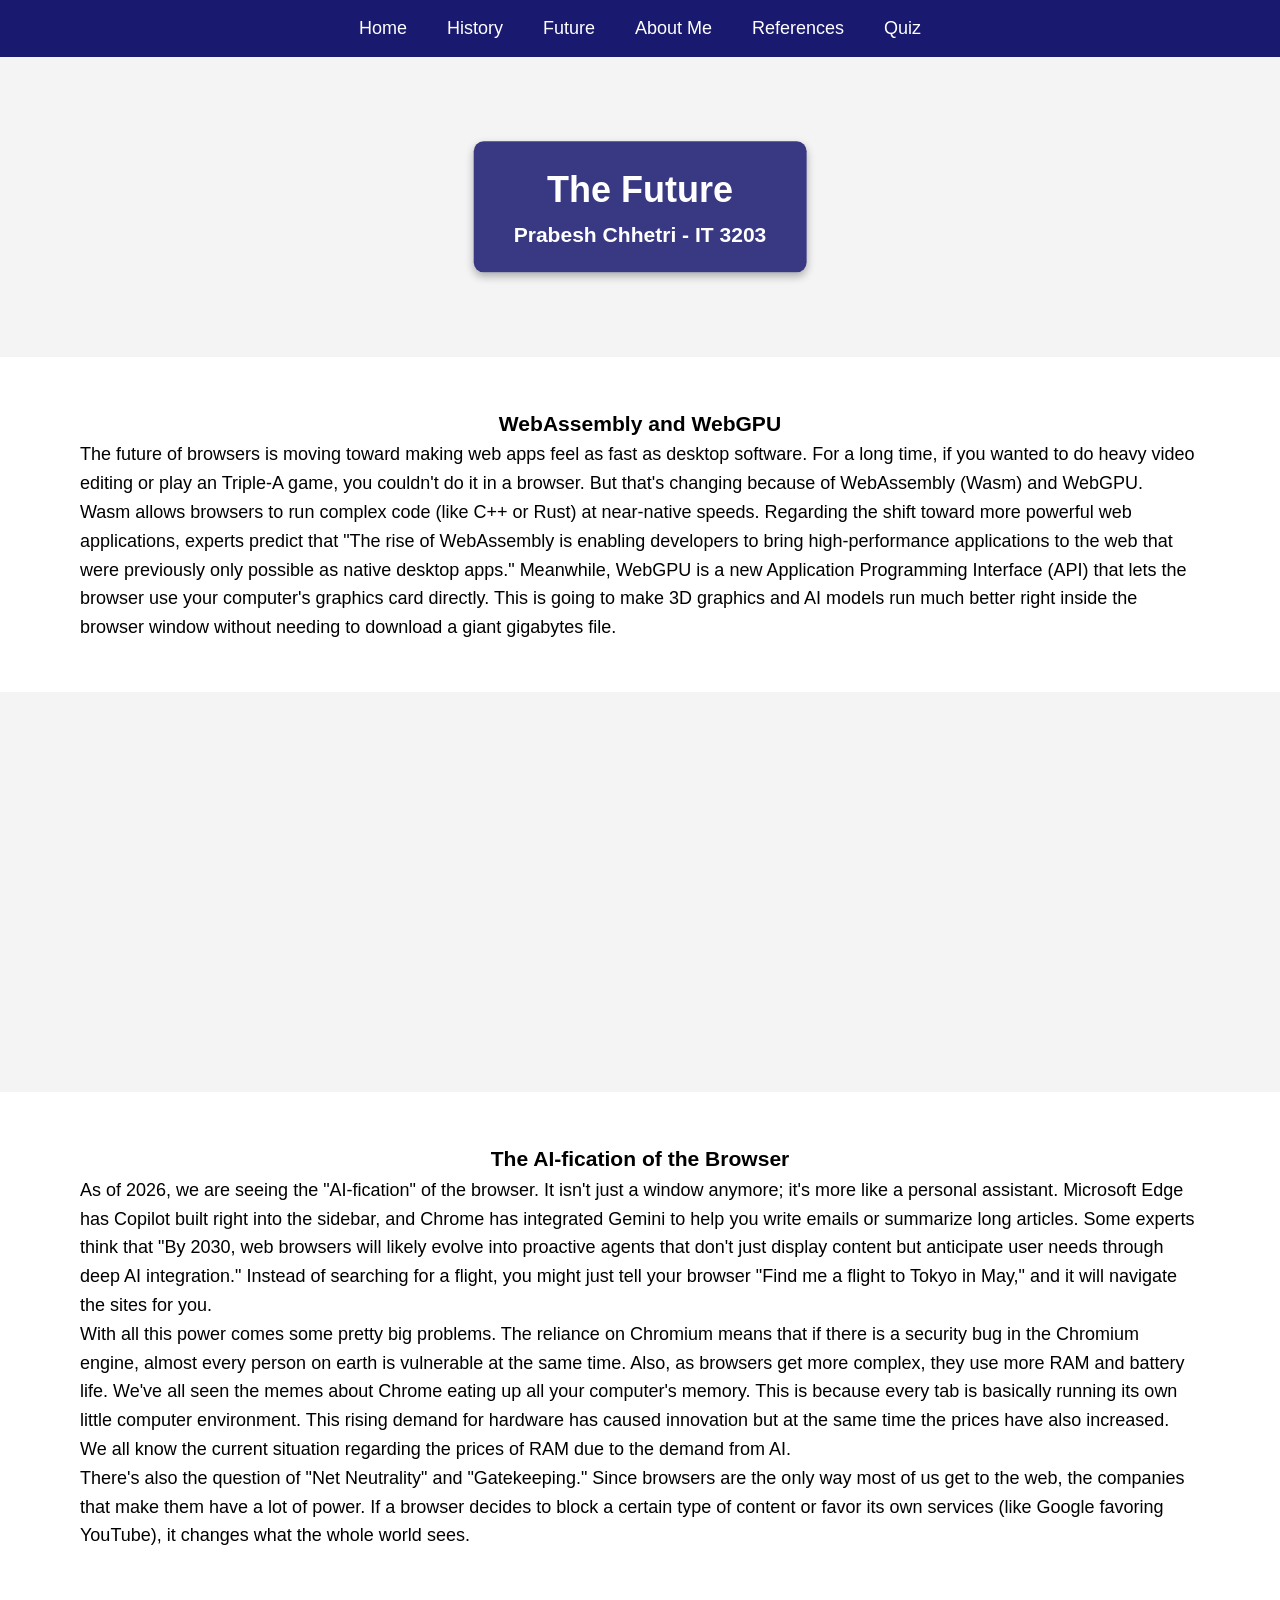
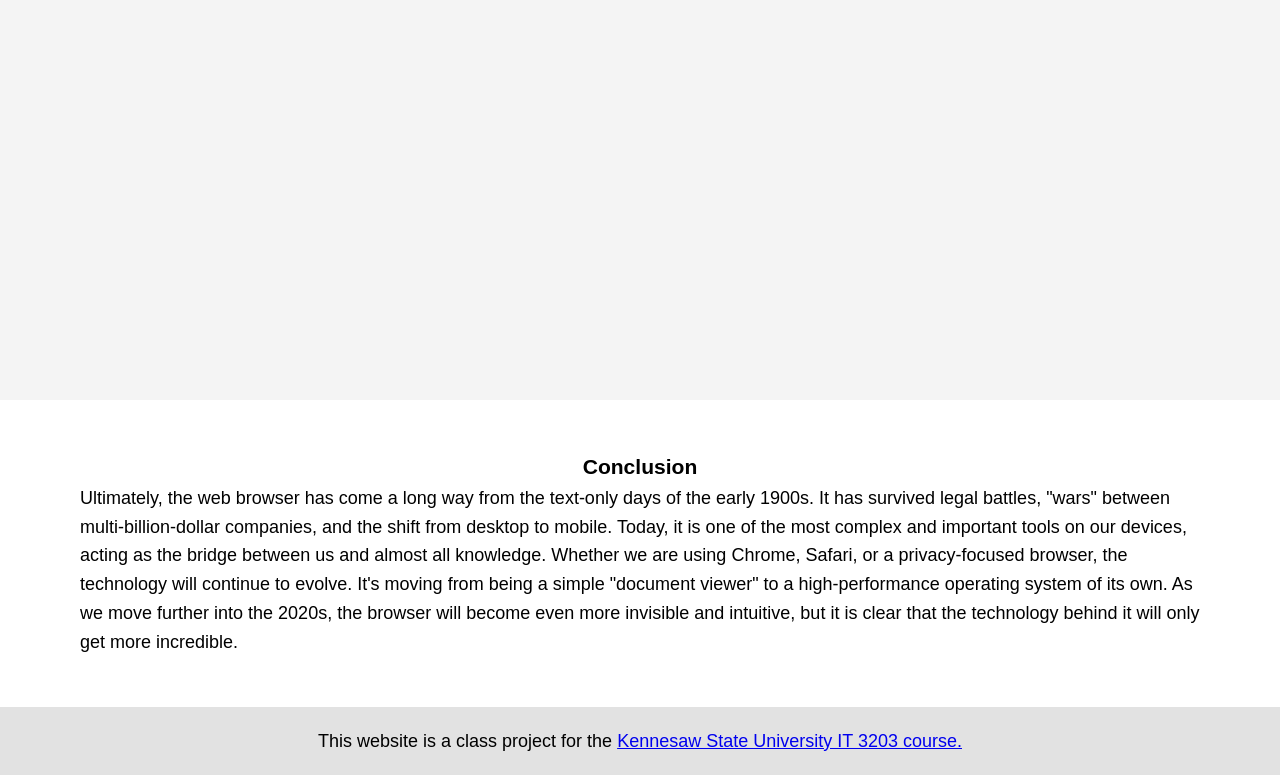
<file: future.html>
<!DOCTYPE html>
<html lang="en">
<head>
  <meta charset="utf-8">
  <meta name="viewport" content="width=device-width, initial-scale=1">
  <link rel="stylesheet" href="style.css">
  <title>The possible Future</title>
</head>

<body>
<!--Title & Nav-->
<div id="nav">
  <nav>
    <div class="menu-toggle" onclick="toggleMenu()">&#9776; Menu</div>
    <ul id="nav-menu">
      <li><a href="index.html">Home</a></li>
      <li><a href="history.html">History</a></li>
      <li><a href="future.html">Future</a></li>
      <li><a href="aboutMe.html">About Me</a></li>
      <li><a href="references.html">References</a></li>
      <li><a href="quiz.html">Quiz</a></li>
    </ul>
  </nav>
</div>

<div class="parallax3">
  <div class="hero-text">
    <h1>The Future</h1>
    <h3>Prabesh Chhetri - IT 3203</h3>
  </div>
</div>

<section class="wrapper">
  <h3 style="text-align: center">WebAssembly and WebGPU</h3>
  <p>The future of browsers is moving toward making web apps feel as fast as desktop software. For a long time, if you
    wanted to do heavy video editing or play an Triple-A game, you couldn't do it in a browser. But that's changing
    because of WebAssembly (Wasm) and WebGPU.</p>


  <p>Wasm allows browsers to run complex code (like C++ or Rust) at near-native speeds. Regarding
    the shift toward more powerful web applications, experts predict that "The rise of WebAssembly is
    enabling developers to bring high-performance applications to the web that were previously
    only possible as native desktop apps." Meanwhile, WebGPU is a new Application Programming Interface
    (API) that lets the browser use your computer's graphics card directly. This is going to make 3D graphics
    and AI models run much better right inside the browser window without needing to download a giant gigabytes
    file.</p>
</section>

<div class="parallax"></div>

<section class="wrapper">
  <h3 style="text-align: center">The AI-fication of the Browser</h3>

  <p>As of 2026, we are seeing the "AI-fication" of the browser. It isn't just a window anymore; it's more
    like a personal assistant. Microsoft Edge has Copilot built right into the sidebar, and Chrome has integrated
    Gemini to help you write emails or summarize long articles. Some experts think that "By 2030, web browsers will
    likely evolve into proactive agents that don't just display content but anticipate user needs through deep AI
    integration." Instead of searching for a flight, you might just tell your browser "Find me a flight to Tokyo
    in May," and it will navigate the sites for you.</p>

  <p>With all this power comes some pretty big problems. The reliance on Chromium means that if there is a
    security bug in the Chromium engine, almost every person on earth is vulnerable at the same time.
    Also, as browsers get more complex, they use more RAM and battery life. We've all seen the memes
    about Chrome eating up all your computer's memory. This is because every tab is basically running its
    own little computer environment. This rising demand for hardware has caused innovation but at the same time the
    prices have also increased. We all know the current situation regarding the prices of RAM due to the demand from
    AI.</p>

  <p>There's also the question of "Net Neutrality" and "Gatekeeping." Since browsers are the only way most of us get
    to the web, the companies that make them have a lot of power. If a browser decides to block a certain type of
    content or favor its own services (like Google favoring YouTube), it changes what the whole world sees.</p>
</section>

<div class="parallax"></div>

<section class="wrapper">
  <h3 style="text-align: center">Conclusion</h3>
  <p>Ultimately, the web browser has come a long way from the text-only days of the early 1900s. It
    has survived legal battles, "wars" between multi-billion-dollar companies, and the shift from desktop to mobile.
    Today, it is one of the most complex and important tools on our devices, acting as the bridge between us
    and almost all knowledge. Whether we are using Chrome, Safari, or a privacy-focused browser, the technology
    will continue to evolve. It's moving from being a simple "document viewer" to a high-performance operating
    system of its own. As we move further into the 2020s, the browser will become even more invisible and intuitive,
    but it is clear that the technology behind it will only get more incredible.</p>
</section>

<script src="script.js"></script> <!-- Link to JS file !-->
</body>
<footer>
  <p>This website is a class project for the <a href="https://ksuweb.github.io/IT3203/">Kennesaw State University IT
    3203 course.</a></p>
</footer>
</html>
</file>
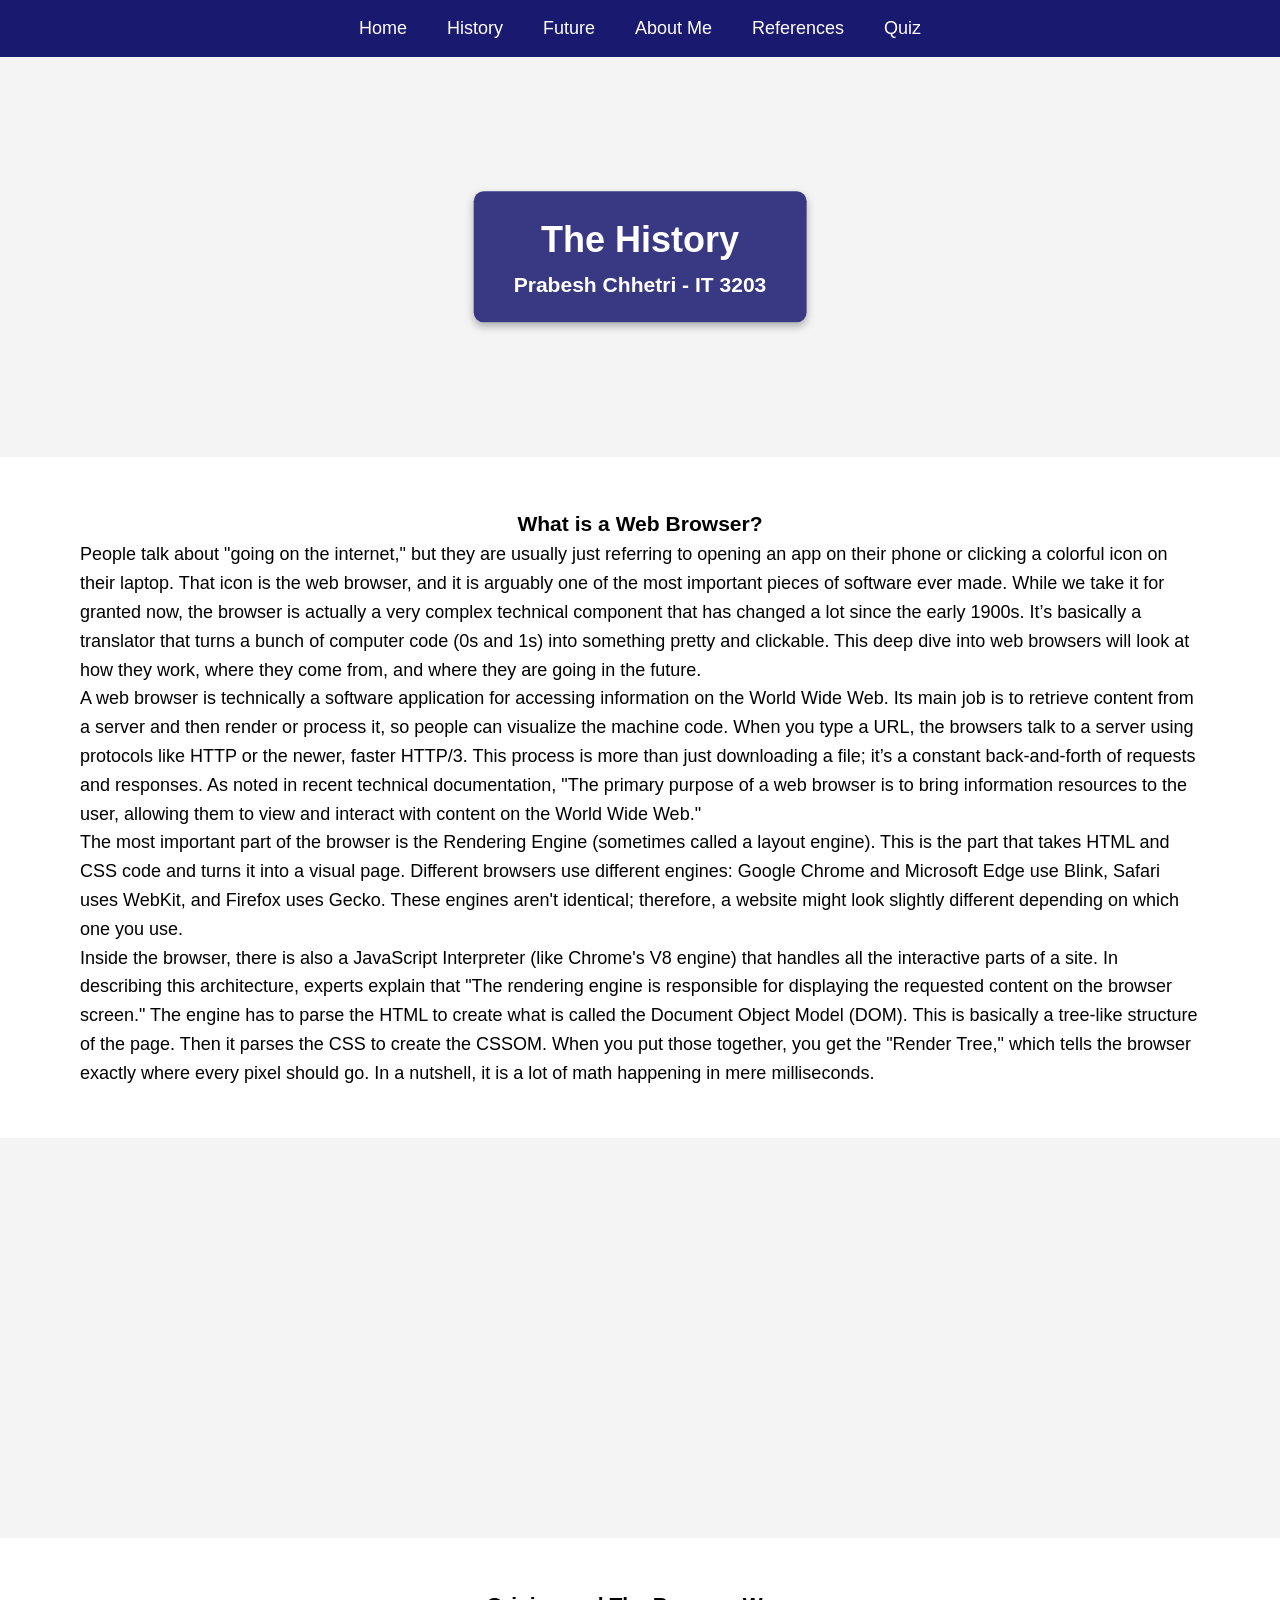
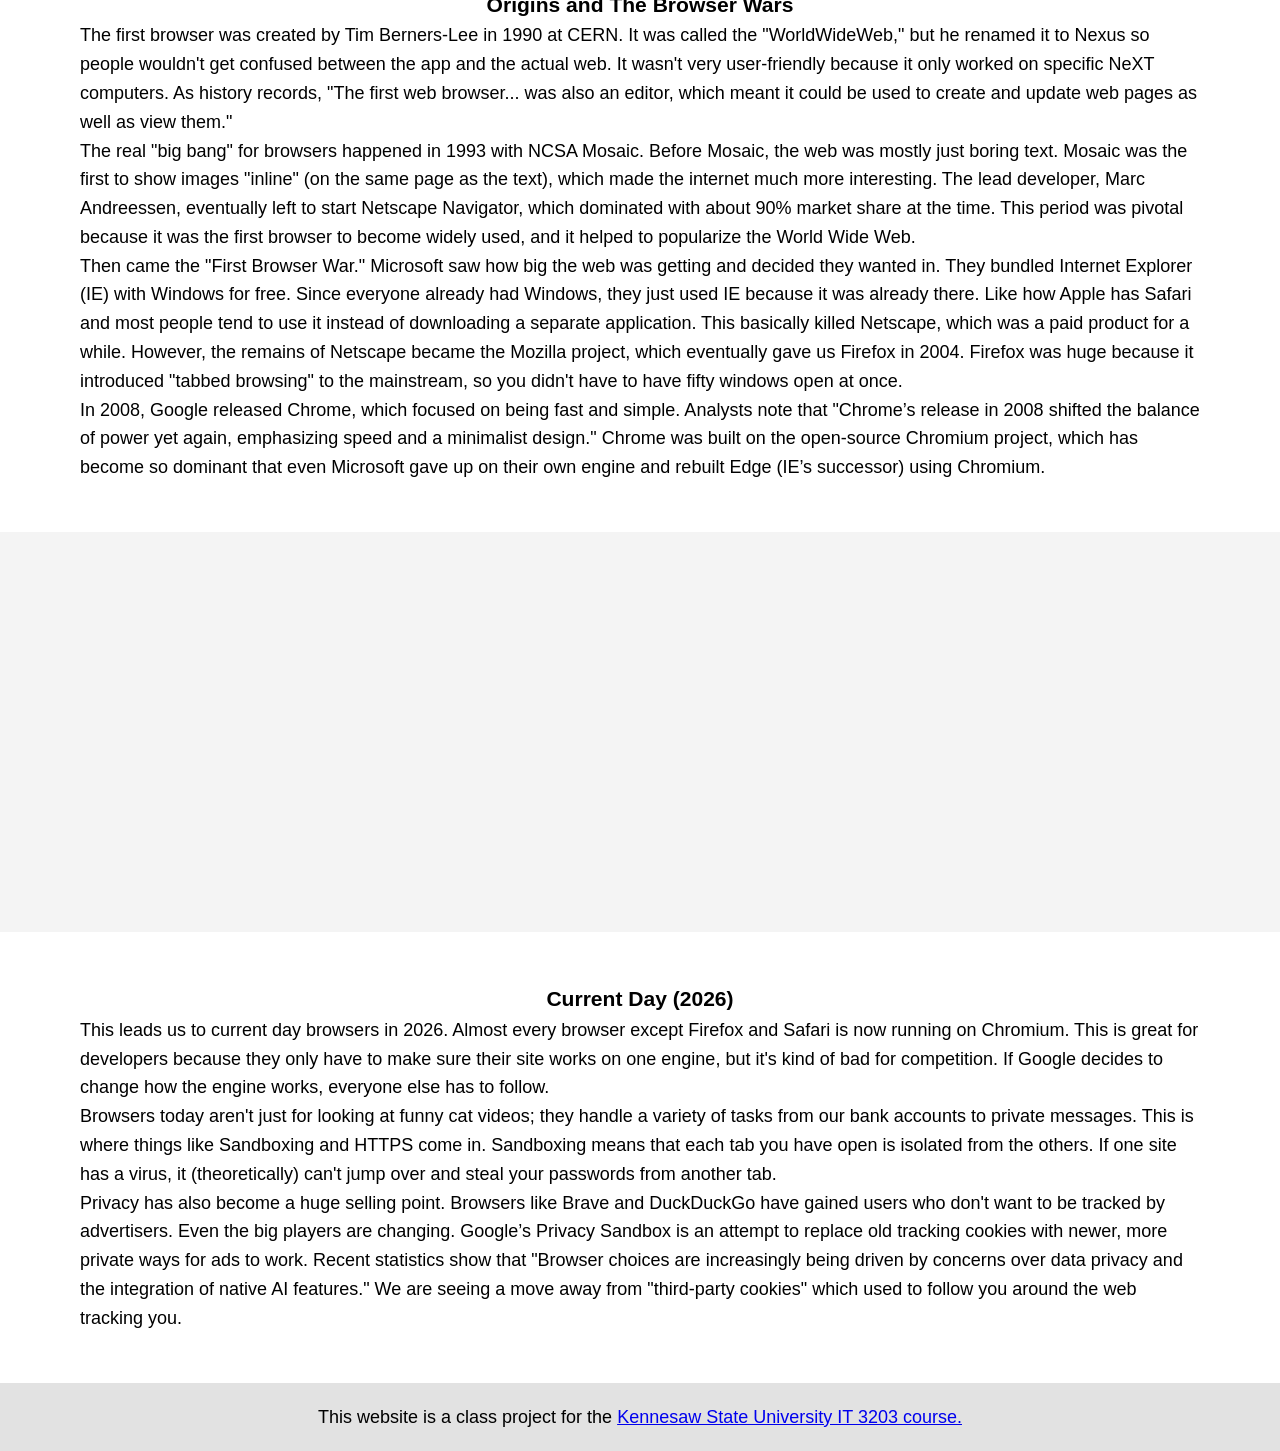
<file: history.html>
<!DOCTYPE html>
<html lang="en">
<head>
  <meta charset="utf-8">
  <meta name="viewport" content="width=device-width, initial-scale=1">
  <link rel="stylesheet" href="style.css">
  <title>History</title>
</head>
<body>
<!--Title & Navigation-->
<div id="nav">
  <nav>
    <div class="menu-toggle" onclick="toggleMenu()">&#9776; Menu</div>
    <ul id="nav-menu">
      <li><a href="index.html">Home</a></li>
      <li><a href="history.html">History</a></li>
      <li><a href="future.html">Future</a></li>
      <li><a href="aboutMe.html">About Me</a></li>
      <li><a href="references.html">References</a></li>
      <li><a href="quiz.html">Quiz</a></li>
    </ul>
  </nav>
</div>

<div class="parallax4">
  <div class="hero-text">
    <h1>The History</h1>
    <h3>Prabesh Chhetri - IT 3203</h3>
  </div>
</div>

<section class="wrapper">
  <h3 style="text-align: center">What is a Web Browser?</h3>
  <p>People talk about "going on the internet," but they are usually just referring to opening an app on their phone
    or clicking a colorful icon on their laptop. That icon is the web browser, and it is arguably one of the most
    important pieces of software ever made. While we take it for granted now, the browser is actually a very complex
    technical component that has changed a lot since the early 1900s. It’s basically a translator that turns a bunch of
    computer code (0s and 1s) into something pretty and clickable. This deep dive into web browsers will look at how
    they work, where they come from, and where they are going in the future.</p>

  <p>A web browser is technically a software application for accessing information on the World Wide Web. Its main job
    is to retrieve content from a server and then render or process it, so people can visualize the machine code.
    When you type a URL, the browsers talk to a server using protocols like HTTP or the newer, faster HTTP/3. This
    process is more than just downloading a file; it’s a constant back-and-forth of requests and responses. As noted
    in recent technical documentation, "The primary purpose of a web browser is to bring information resources to the
    user, allowing them to view and interact with content on the World Wide Web."</p>

  <p>The most important part of the browser is the Rendering Engine (sometimes called a layout engine). This is the part
    that takes HTML and CSS code and turns it into a visual page. Different browsers use different engines:
    Google Chrome and Microsoft Edge use Blink, Safari uses WebKit, and Firefox uses Gecko. These engines aren't
    identical; therefore, a website might look slightly different depending on which one you use.</p>

  <p>Inside the browser, there is also a JavaScript Interpreter (like Chrome's V8 engine) that handles all the
    interactive parts of a site. In describing this architecture, experts explain that "The rendering engine is
    responsible for displaying the requested content on the browser screen." The engine has to parse the HTML to
    create what is called the Document Object Model (DOM). This is basically a tree-like structure of the page.
    Then it parses the CSS to create the CSSOM. When you put those together, you get the "Render Tree," which tells
    the browser exactly where every pixel should go. In a nutshell, it is a lot of math happening in mere milliseconds.
  </p>
</section>

<div class="parallax"></div>

<section class="wrapper">
  <h3 style="text-align: center">Origins and The Browser Wars</h3>

  <p>The first browser was created by Tim Berners-Lee in 1990 at CERN. It was called the "WorldWideWeb," but he renamed
    it to Nexus so people wouldn't get confused between the app and the actual web. It wasn't very user-friendly because
    it only worked on specific NeXT computers. As history records, "The first web browser... was also an editor, which
    meant it could be used to create and update web pages as well as view them."</p>


  <p>The real "big bang" for browsers happened in 1993 with NCSA Mosaic. Before Mosaic, the web was mostly just boring
    text. Mosaic was the first to show images "inline" (on the same page as the text), which made the internet much
    more interesting. The lead developer, Marc Andreessen, eventually left to start Netscape Navigator, which dominated
    with about 90% market share at the time. This period was pivotal because it was the first browser to become widely
    used, and it helped to popularize the World Wide Web.</p>

  <p>Then came the "First Browser War." Microsoft saw how big the web was getting and decided they wanted in.
    They bundled Internet Explorer (IE) with Windows for free. Since everyone already had Windows, they just used
    IE because it was already there. Like how Apple has Safari and most people tend to use it instead of downloading
    a separate application. This basically killed Netscape, which was a paid product for a while. However, the remains
    of Netscape became the Mozilla project, which eventually gave us Firefox in 2004. Firefox was huge because it
    introduced "tabbed browsing" to the mainstream, so you didn't have to have fifty windows open at once.</p>

  <p>In 2008, Google released Chrome, which focused on being fast and simple. Analysts note that "Chrome’s release in
    2008 shifted the balance of power yet again, emphasizing speed and a minimalist design." Chrome was built on the
    open-source Chromium project, which has become so dominant that even Microsoft gave up on their own engine and
    rebuilt Edge (IE’s successor) using Chromium.</p>
</section>

<div class="parallax"></div>

<section class="wrapper">
  <h3 style="text-align: center">Current Day (2026)</h3>
  <p>This leads us to current day browsers in 2026. Almost every browser except Firefox and Safari is now running
    on Chromium. This is great for developers because they only have to make sure their site works on one
    engine, but it's kind of bad for competition. If Google decides to change how the engine works,
    everyone else has to follow.</p>

  <p>Browsers today aren't just for looking at funny cat videos; they handle a variety of tasks from our bank accounts
    to private messages. This is where things like Sandboxing and HTTPS come in. Sandboxing means that each tab you
    have open is isolated from the others. If one site has a virus, it (theoretically) can't jump over and steal your
    passwords from another tab.</p>

  <p>Privacy has also become a huge selling point. Browsers like Brave and DuckDuckGo have gained users who don't
    want to be tracked by advertisers. Even the big players are changing. Google’s Privacy Sandbox is an attempt to
    replace old tracking cookies with newer, more private ways for ads to work. Recent statistics show that
    "Browser choices are increasingly being driven by concerns over data privacy and the integration of native AI
    features."
    We are seeing a move away from "third-party cookies" which used to follow you around the web tracking you.</p>
</section>
<script src="script.js"></script> <!-- Link to JS file !-->
</body>
<footer>
  <p>This website is a class project for the <a href="https://ksuweb.github.io/IT3203/">Kennesaw State University IT
    3203 course.</a></p>
</footer>
</html>
</file>
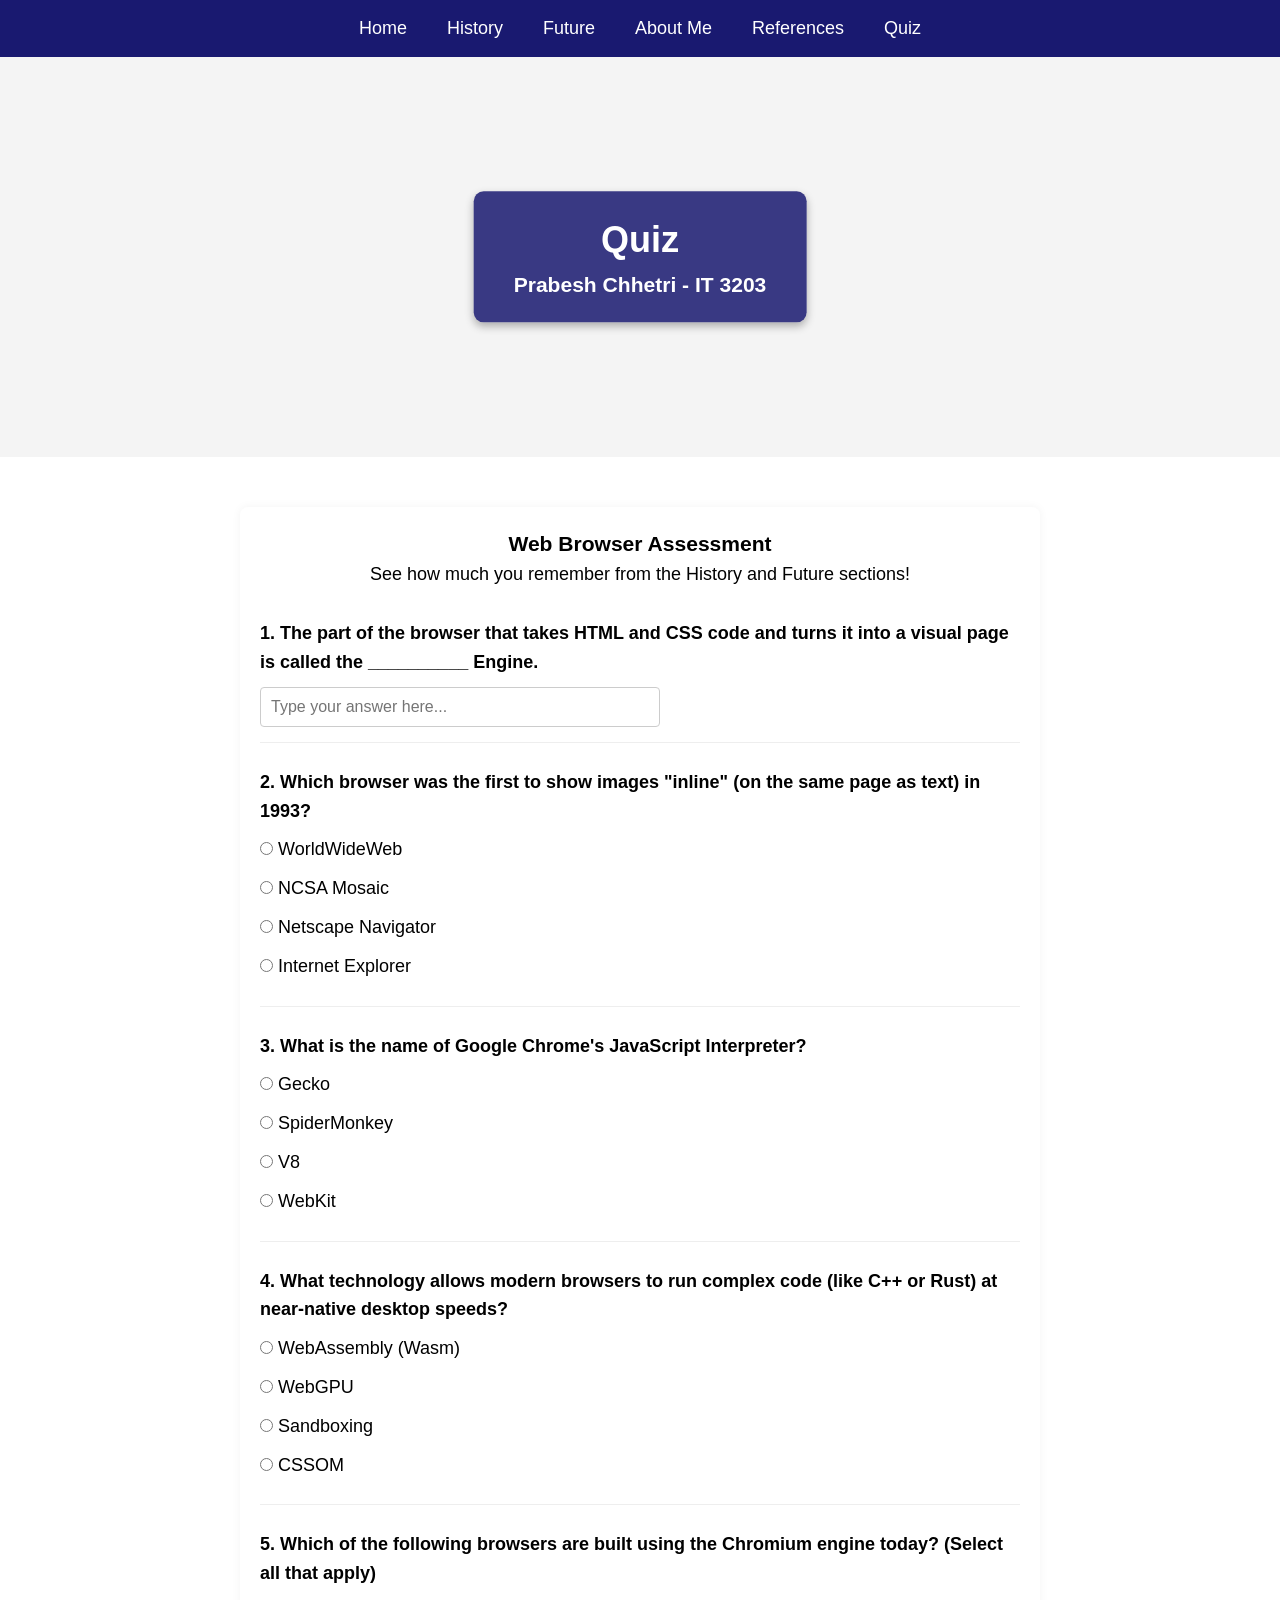
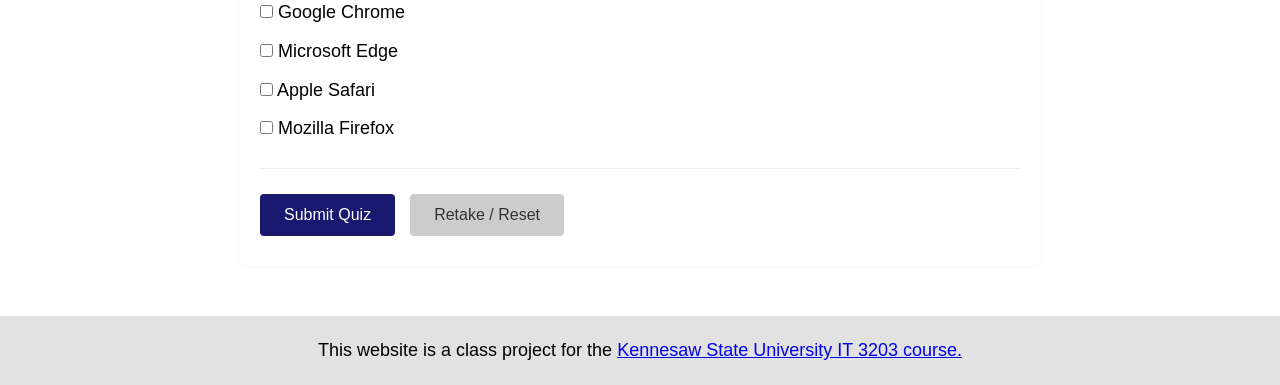
<file: quiz.html>
<!DOCTYPE html>
<html lang="en">
<head>
  <meta charset="utf-8">
  <meta name="viewport" content="width=device-width, initial-scale=1">
  <link rel="stylesheet" href="style.css">
  <title>Quiz</title>
</head>
<body>
<!--Title & Navigation-->
<div id="nav">
  <nav>
    <div class="menu-toggle" onclick="toggleMenu()">&#9776; Menu</div>
    <ul id="nav-menu">
      <li><a href="index.html">Home</a></li>
      <li><a href="history.html">History</a></li>
      <li><a href="future.html">Future</a></li>
      <li><a href="aboutMe.html">About Me</a></li>
      <li><a href="references.html">References</a></li>
      <li><a href="quiz.html">Quiz</a></li>
    </ul>
  </nav>
</div>

<div class="parallax5">
  <div class="hero-text">
    <h1>Quiz</h1>
    <h3>Prabesh Chhetri - IT 3203</h3>
  </div>
</div>

<section class="wrapper">
  <div class="quiz-container">
    <h3 style="text-align: center">Web Browser Assessment</h3>
    <p style="text-align: center; margin-bottom: 30px;">See how much you remember from the History and Future
      sections!</p>

    <form id="browserQuiz">

      <div class="question-block">
        <label class="question-text">1. The part of the browser that takes HTML and CSS code and turns it into a visual
          page is called the __________ Engine.</label>
        <input type="text" id="q1" class="text-input" placeholder="Type your answer here...">
        <div id="feedback-q1" class="feedback"></div>
      </div>

      <div class="question-block">
        <label class="question-text">2. Which browser was the first to show images "inline" (on the same page as text)
          in 1993?</label>
        <label class="options-label"><input type="radio" name="q2" value="WorldWideWeb"> WorldWideWeb</label>
        <label class="options-label"><input type="radio" name="q2" value="Mosaic"> NCSA Mosaic</label>
        <label class="options-label"><input type="radio" name="q2" value="Netscape"> Netscape Navigator</label>
        <label class="options-label"><input type="radio" name="q2" value="IE"> Internet Explorer</label>
        <div id="feedback-q2" class="feedback"></div>
      </div>

      <div class="question-block">
        <label class="question-text">3. What is the name of Google Chrome's JavaScript Interpreter?</label>
        <label class="options-label"><input type="radio" name="q3" value="Gecko"> Gecko</label>
        <label class="options-label"><input type="radio" name="q3" value="SpiderMonkey"> SpiderMonkey</label>
        <label class="options-label"><input type="radio" name="q3" value="V8"> V8</label>
        <label class="options-label"><input type="radio" name="q3" value="WebKit"> WebKit</label>
        <div id="feedback-q3" class="feedback"></div>
      </div>

      <div class="question-block">
        <label class="question-text">4. What technology allows modern browsers to run complex code (like C++ or Rust) at
          near-native desktop speeds?</label>
        <label class="options-label"><input type="radio" name="q4" value="WebAssembly"> WebAssembly (Wasm)</label>
        <label class="options-label"><input type="radio" name="q4" value="WebGPU"> WebGPU</label>
        <label class="options-label"><input type="radio" name="q4" value="Sandboxing"> Sandboxing</label>
        <label class="options-label"><input type="radio" name="q4" value="CSSOM"> CSSOM</label>
        <div id="feedback-q4" class="feedback"></div>
      </div>

      <div class="question-block">
        <label class="question-text">5. Which of the following browsers are built using the Chromium engine today?
          (Select all that apply)</label>
        <label class="options-label"><input type="checkbox" name="q5" value="Chrome"> Google Chrome</label>
        <label class="options-label"><input type="checkbox" name="q5" value="Edge"> Microsoft Edge</label>
        <label class="options-label"><input type="checkbox" name="q5" value="Safari"> Apple Safari</label>
        <label class="options-label"><input type="checkbox" name="q5" value="Firefox"> Mozilla Firefox</label>
        <div id="feedback-q5" class="feedback"></div>
      </div>

      <div>
        <button type="button" class="btn btn-submit" onclick="gradeQuiz()">Submit Quiz</button>
        <button type="reset" class="btn btn-reset" onclick="resetQuiz()">Retake / Reset</button>
      </div>

      <div id="overallResults"></div>

    </form>
  </div>
</section>

<script>
  // Main function to check answers and add up the score
  function gradeQuiz() {
    let totalScore = 0;
    const maxScore = 5;

    //General function for giving feedback
    function setFeedback(elementId, isCorrect, correctText, scoreAwarded) {
      const feedbackDiv = document.getElementById(elementId);
      feedbackDiv.style.display = "block";

      if (isCorrect) {
        feedbackDiv.className = "feedback correct-text";
        feedbackDiv.innerHTML = `<strong>Correct!</strong> (+${scoreAwarded} point) <br> Answer: ${correctText}`;
      } else {
        feedbackDiv.className = "feedback incorrect-text";
        feedbackDiv.innerHTML = `<strong>Incorrect.</strong> (+0 points) <br> The correct answer was: ${correctText}`;
      }
    }

    // Q1: Checking if they typed "rendering" or "layout" (converting to lowercase first just in case they use caps)
    const q1Ans = document.getElementById("q1").value.trim().toLowerCase();
    if (q1Ans === "rendering" || q1Ans === "layout") {
      totalScore++;
      setFeedback("feedback-q1", true, "Rendering (or Layout)", 1);
    } else {
      setFeedback("feedback-q1", false, "Rendering (or Layout)", 0);
    }

    // Q2: Multiple Choice 1 (Mosaic)
    const q2Ans = document.querySelector('input[name="q2"]:checked');
    if (q2Ans && q2Ans.value === "Mosaic") {
      totalScore++;
      setFeedback("feedback-q2", true, "NCSA Mosaic", 1);
    } else {
      setFeedback("feedback-q2", false, "NCSA Mosaic", 0);
    }

    // Q3: Multiple Choice 2 (V8)
    const q3Ans = document.querySelector('input[name="q3"]:checked');
    if (q3Ans && q3Ans.value === "V8") {
      totalScore++;
      setFeedback("feedback-q3", true, "V8", 1);
    } else {
      setFeedback("feedback-q3", false, "V8", 0);
    }

    // Q4: Multiple Choice 3 (WebAssembly)
    const q4Ans = document.querySelector('input[name="q4"]:checked');
    if (q4Ans && q4Ans.value === "WebAssembly") {
      totalScore++;
      setFeedback("feedback-q4", true, "WebAssembly (Wasm)", 1);
    } else {
      setFeedback("feedback-q4", false, "WebAssembly (Wasm)", 0);
    }

    // Q5: The tricky one. They have to select Chrome AND Edge, but nothing else.
    const q5Boxes = document.querySelectorAll('input[name="q5"]');
    let q5CorrectCount = 0;
    let q5WrongSelected = false;

    // Loop through checkboxes to see what they picked
    q5Boxes.forEach(box => {
      if (box.checked) {
        if (box.value === "Chrome" || box.value === "Edge") {
          q5CorrectCount++;
        } else {
          q5WrongSelected = true; // They picked Safari or Firefox
        }
      }
    });

    // make sure they don't get points if they select the right ones PLUS a wrong one
    if (q5CorrectCount === 2 && !q5WrongSelected) {
      totalScore++;
      setFeedback("feedback-q5", true, "Google Chrome AND Microsoft Edge", 1);
    } else {
      setFeedback("feedback-q5", false, "Google Chrome AND Microsoft Edge", 0);
    }

    // Calculate Overall Results
    const resultsDiv = document.getElementById("overallResults");
    resultsDiv.style.display = "block";

    // Pass at 60% (3 out of 5)
    if (totalScore >= 3) {
      resultsDiv.className = "correct-text";
      resultsDiv.innerHTML = `Congratulations, you Passed! <br> Final Score: ${totalScore} / ${maxScore}`;
    } else {
      resultsDiv.className = "incorrect-text";
      resultsDiv.innerHTML = `Result: Failed. Better luck next time! <br> Final Score: ${totalScore} / ${maxScore}`;
    }
  }

  // Clearing out the feedback and score when they hit reset
  function resetQuiz() {
    // Hide the overall results
    const resultsDiv = document.getElementById("overallResults");
    resultsDiv.style.display = "none";
    resultsDiv.innerHTML = "";

    // Hide all the individual feedback boxes
    const feedbackDivs = document.querySelectorAll('.feedback');
    feedbackDivs.forEach(div => {
      div.style.display = "none";
      div.innerHTML = "";
    });
  }
</script>
<script src="script.js"></script> <!-- Link to JS file !-->

</body>
<footer>
  <p>This website is a class project for the <a href="https://ksuweb.github.io/IT3203/">Kennesaw State University IT
    3203 course.</a></p>
</footer>
</html>
</file>
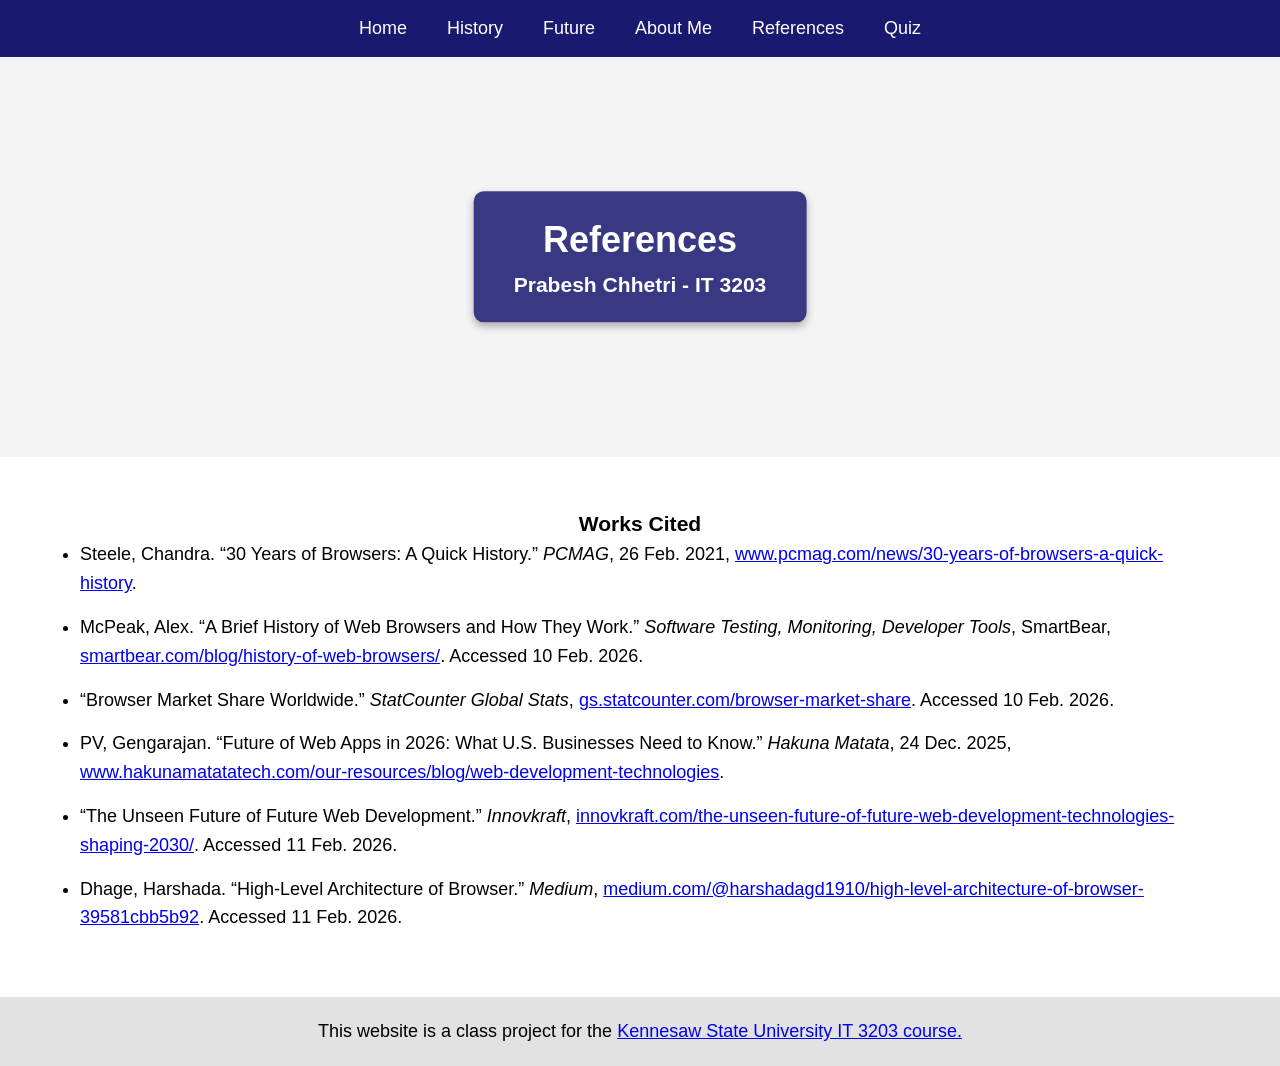
<file: references.html>
<!DOCTYPE html>
<html lang="en">
<head>
  <meta charset="utf-8">
  <meta name="viewport" content="width=device-width, initial-scale=1">
  <link rel="stylesheet" href="style.css">
  <title>References</title>
</head>
<body>
<!--Title & Navigation-->
<div id="nav">
  <nav>
    <div class="menu-toggle" onclick="toggleMenu()">&#9776; Menu</div>
    <ul id="nav-menu">
      <li><a href="index.html">Home</a></li>
      <li><a href="history.html">History</a></li>
      <li><a href="future.html">Future</a></li>
      <li><a href="aboutMe.html">About Me</a></li>
      <li><a href="references.html">References</a></li>
      <li><a href="quiz.html">Quiz</a></li>
    </ul>
  </nav>
</div>

<div class="parallax4">
  <div class="hero-text">
    <h1>References</h1>
    <h3>Prabesh Chhetri - IT 3203</h3>
  </div>
</div>

<section class="wrapper"> <!--Update Refrences with all references you have-->
  <h3 style="text-align: center">Works Cited</h3>
  <ul>
    <li style="margin-bottom: 15px;">Steele, Chandra. “30 Years of Browsers: A Quick History.”
      <em>PCMAG</em>, 26 Feb. 2021, <a href="https://www.pcmag.com/news/30-years-of-browsers-a-quick-history">www.pcmag.com/news/30-years-of-browsers-a-quick-history</a>.
    </li>

    <li style="margin-bottom: 15px;">McPeak, Alex. “A Brief History of Web Browsers and How They Work.”
      <em>Software Testing, Monitoring, Developer Tools</em>, SmartBear, <a
        href="https://smartbear.com/blog/history-of-web-browsers/">smartbear.com/blog/history-of-web-browsers/</a>.
      Accessed 10 Feb. 2026.
    </li>

    <li style="margin-bottom: 15px;">“Browser Market Share Worldwide.”
      <em>StatCounter Global Stats</em>, <a href="https://gs.statcounter.com/browser-market-share">gs.statcounter.com/browser-market-share</a>.
      Accessed 10 Feb. 2026.
    </li>

    <li style="margin-bottom: 15px;">PV, Gengarajan. “Future of Web Apps in 2026: What U.S. Businesses Need to Know.”
      <em>Hakuna Matata</em>, 24 Dec. 2025, <a
        href="https://www.hakunamatatatech.com/our-resources/blog/web-development-technologies">www.hakunamatatatech.com/our-resources/blog/web-development-technologies</a>.
    </li>

    <li style="margin-bottom: 15px;">“The Unseen Future of Future Web Development.”
      <em>Innovkraft</em>, <a
        href="https://innovkraft.com/the-unseen-future-of-future-web-development-technologies-shaping-2030/">innovkraft.com/the-unseen-future-of-future-web-development-technologies-shaping-2030/</a>.
      Accessed 11 Feb. 2026.
    </li>

    <li style="margin-bottom: 15px;">Dhage, Harshada. “High-Level Architecture of Browser.”
      <em>Medium</em>, <a href="https://medium.com/@harshadagd1910/high-level-architecture-of-browser-39581cbb5b92">medium.com/@harshadagd1910/high-level-architecture-of-browser-39581cbb5b92</a>.
      Accessed 11 Feb. 2026.
    </li>
  </ul>
</section>

<script src="script.js"></script> <!-- Link to JS file !-->
</body>
<footer>
  <p>This website is a class project for the <a href="https://ksuweb.github.io/IT3203/">Kennesaw State University IT
    3203 course.</a></p>
</footer>
</html>
</file>
<file: style.css>
* {
  box-sizing: border-box;
  margin: 0;
  padding: 0;
}

body {
  font-family: "Segoe UI", sans-serif;
  font-size: 18px;
  line-height: 1.6;
  background-color: #f4f4f4;
}

img {
  max-width: 100%;
  height: auto;
  display: block;
}


.wrapper {
  background-color: white;
  padding: 50px 80px;
  text-align: left;
}

header {
  text-align: center;
  background-color: midnightblue;
  color: white;
  padding: 20px 10px;
}

#nav {
  position: sticky;
  top: 0;
  z-index: 1000;
  background-color: midnightblue;
}

nav ul {
  list-style-type: none;
  display: flex;
  flex-wrap: wrap;
  justify-content: center;
}

nav ul li a {
  display: block;
  color: white;
  text-align: center;
  padding: 14px 20px;
  text-decoration: none;
}

nav ul li a:hover {
  background-color: orange;
}

/* Hamburger menu styles for mobile version */
.menu-toggle {
  display: none; /* Hidden on desktop */
  color: white;
  padding: 15px 20px;
  cursor: pointer;
  font-size: 20px;
  text-align: right; /* Keeps the button on the right side */
  background-color: midnightblue;
  font-weight: bold;
}

.menu-toggle:hover {
  background-color: orange;
}


.content-img {
  width: 100%;
  max-width: 280px;
  height: auto;
  margin: 0 auto; /* Centers the image */
  display: block;
  border-radius: 10px; /* round corners */
  box-shadow: 0 4px 8px rgba(0,0,0,0.15); /* add a shadow for styling*/
}

/* Different parallax images */
/*Parallax effect, https://www.w3schools.com/howto/howto_css_parallax.asp*/
.parallax, .parallax2, .parallax3, .parallax4, .parallax5 {
  background-attachment: fixed;
  background-position: center;
  background-repeat: no-repeat;
  background-size: cover;
  position: relative;
}

.parallax {
  background-image: url("https://images.ctfassets.net/lzny33ho1g45/5ZJErf03aLYbP4HwY0AV1X/fb458a09dc43b7bcd0f76e372e7de152/best-web-browsers.jpg?fm=webp&q=31&fit=thumb&w=1520&h=760");
  min-height: 400px;
}

.parallax2 {
  background-image: url("https://images.unsplash.com/photo-1526374965328-7f61d4dc18c5?q=80&w=1520");
  min-height: 300px;
}

.parallax3 {
  background-image: url("https://images.unsplash.com/photo-1451187580459-43490279c0fa?q=80&w=1520");
  min-height: 300px;
}

.parallax4 {
  background-image: url("https://images.unsplash.com/photo-1550751827-4bd374c3f58b?q=80&w=1520");
  min-height: 400px;
}

.parallax5 {
  background-image: url("https://images.unsplash.com/photo-1498050108023-c5249f4df085?q=80&w=1520");
  min-height: 400px;
}

.hero-text {
  text-align: center;
  position: absolute;
  top: 50%;
  left: 50%;
  transform: translate(-50%, -50%);
  color: white;
  background-color: rgba(25, 25, 112, 0.85);
  padding: 20px 40px;
  border-radius: 10px;
  box-shadow: 0 4px 8px rgba(0, 0, 0, 0.3);
  width: auto;
}

.flex-container {
  display: flex;
  flex-wrap: wrap;
  gap: 30px;
  align-items: center;
  justify-content: center;
}

.flex-item {
  flex: 1;
  min-width: 300px;
}

/*responsive table for smaller screens */
.table-responsive {
  overflow-x: auto;
  -webkit-overflow-scrolling: touch;
  margin-top: 20px;
}

table {
  width: 100%;
  border-collapse: collapse;
  font-size: 18px;
  min-width: 500px;
}

th, td {
  border: 1px solid #ccc;
  padding: 12px;
  text-align: center;
}

th {
  background-color: midnightblue;
  color: white;
}

/* makes every even row a light gray color */
tr:nth-child(even) {
  background-color: #f9f9f9;
}

/* Quiz form CSS styling */
.quiz-container {
  max-width: 800px;
  margin: 0 auto;
  background: #fff;
  padding: 20px;
  border-radius: 8px;
  box-shadow: 0 0 10px rgba(0,0,0,0.05);
}

.question-block {
  margin-bottom: 25px;
  padding-bottom: 15px;
  border-bottom: 1px solid #eee;
}

.question-text {
  font-weight: bold;
  margin-bottom: 10px;
  display: block;
}

.options-label {
  display: block;
  margin-bottom: 10px; /* Increased margin for easier mobile tapping */
  font-weight: normal;
  cursor: pointer;
}

.text-input {
  padding: 10px;
  font-size: 16px;
  border: 1px solid #ccc;
  border-radius: 4px;
  width: 100%;
  max-width: 400px;
}

.btn {
  padding: 12px 24px; /* increase button sizes and use buttons for mobile friendliness */
  font-size: 16px;
  cursor: pointer;
  border: none;
  border-radius: 4px;
  margin-right: 10px;
  margin-bottom: 10px;
}

.btn-submit {
  background-color: midnightblue;
  color: white;
}

.btn-reset {
  background-color: #ccc;
  color: #333;
}

.btn:hover {
  opacity: 0.9;
}

/* Quiz Feedback styling */
.feedback { margin-top: 10px;
  padding: 10px;
  border-radius: 4px;
  font-size: 16px;
  display: none; }
.correct-text {
  color: #155724;
  background-color: #d4edda;
  border: 1px solid #c3e6cb;
}

.incorrect-text {
  color: #721c24;
  background-color: #f8d7da;
  border: 1px solid #f5c6cb;
}

#overallResults {
  margin-top: 30px;
  padding: 20px;
  font-size: 18px;
  font-weight: bold;
  text-align: center;
  border-radius: 5px;
  display: none;
}

/* footer styling for better readability */
footer {
  text-align: center;
  padding: 20px;
  background-color: #e2e2e2;
}

/* Mobile Friendly designs */
@media screen and (max-width: 600px) {
  .wrapper {
    padding: 30px 20px;
  }

  .menu-toggle {
    display: block; /* Show the hamburger button on phones */
  }

  /* Using different nav styles for mobile best practices */
  nav ul {
    display: none; /* Hide the links by default */
    flex-direction: column;
    align-items: stretch;
    width: 100%;
  }

  nav ul li a {
    border-top: 1px solid rgba(255, 255, 255, 0.1);
    padding: 15px;
  }

  /* Change font size and paddings for mobile */
  .hero-text h1 {
    font-size: 24px;
  }

  .hero-text h3 {
    font-size: 18px;
  }

  .hero-text {
    width: 95%;
    padding: 15px;
  }

  /* Mobile input fields bigger */
  .text-input {
    max-width: 100%;
  }

  /* Make buttons big for mobile*/
  .btn {
    width: 100%;
    margin-right: 0;
  }

  /* This class will be added by JavaScript when the button is clicked */
  nav ul.active {
    display: flex;
  }

}
</file>
